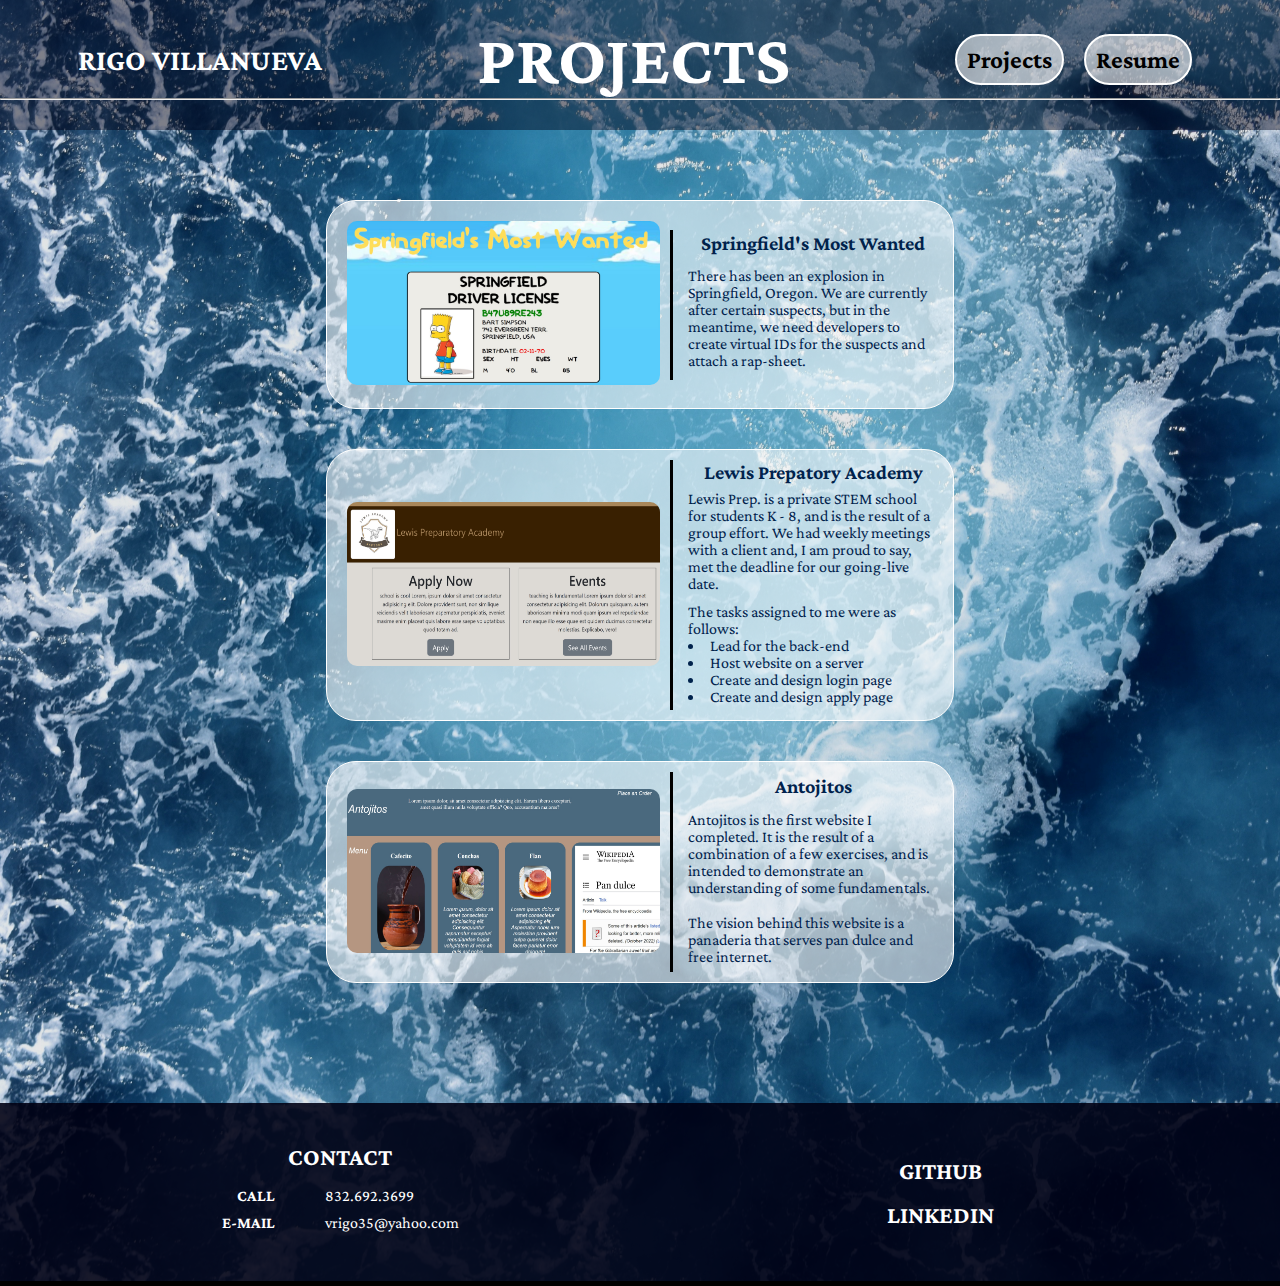
<file: index.html>
<!DOCTYPE html>
<html lang="en">
<head>
    <meta charset="UTF-8">
    <meta http-equiv="X-UA-Compatible" content="IE=edge">
    <meta name="viewport" content="width=device-width, initial-scale=1.0">
    <link href="https://emoji-css.afeld.me/emoji.css" rel="stylesheet">
    <link rel="stylesheet" href="style.css">
    <link rel="icon" type="image/x-icon" href="images/favicon.ico">
    <script src="main.js"></script>
    <title>Rigo Villanueva</title>
</head>
<body>
    <header>
        <div class="heading">
            <h2>RIGO VILLANUEVA</h2>
            <h1>PROJECTS</h1>
            <div class="panel">
                <div class="button" onclick="window.location.href = 'index.html'"><h2>Projects</h2></div>
                <div class="button" onclick="window.location.href = 'https://linkedin.com/in/villanuevarigo'"><h2>Resume</h2></div>
            </div>
        </div>
        <hr>
    </header>           <!--end header-->

    <main>
        <div class="siteCard" onclick="visitSite('https://rvillan1129.github.io/special-giggle/')" id="springfield">
            <div class="site">
                <img src="images/springfield.jpg" alt="springfield MW">
            </div>
            <div class="info">
                <table>
                    <tr>
                        <th>Springfield's Most Wanted</th>
                    </tr>
                    <tr>
                        <td>There has been an explosion in Springfield, Oregon. We are currently after certain suspects, but in the meantime, we need developers to create virtual IDs for the suspects and attach a rap-sheet.</td>
                    </tr>
                </table>
                <p></p>
            </div>
        </div>          <!--end siteCard Springfield-->
        
        <div class="siteCard" onclick="visitSite('https://lewisacademy.000webhostapp.com/')" id="lewis">
            <div class="site">
                <img src="images/lewis.jpg" alt="lewis prep">
            </div>
            <div class="info">
                <table>
                    <tr>
                        <th>Lewis Prepatory Academy</th>
                    </tr>
                    <tr>
                        <td>Lewis Prep. is a private STEM school for students K - 8, and is the result of a group effort. We had weekly meetings with a client and, I am proud to say, met the deadline for our going-live date.</td>
                    </tr>
                    <tr>
                        <td>
                            The tasks assigned to me were as follows:
                            <ul>
                                <li>Lead for the back-end</li>
                                <li>Host website on a server</li>
                                <li>Create and design login page</li>
                                <li>Create and design apply page</li>
                            </ul>
                        </td>
                    </tr>
                </table>
                <p></p>
            </div>
        </div>          <!--end siteCard lewis-->
        
        <div class="siteCard" onclick="visitSite('https://rvillan1129.github.io/antojitos/')">
            <div class="site">
                <img src="images/antojitos.jpg" alt="antojitos">
            </div>
            <div class="info">
                <table>
                    <tr>
                        <th>Antojitos</th>
                    </tr>
                    <tr>
                        <td>Antojitos is the first website I completed. It is the result of a combination of a few exercises, and is intended to demonstrate an understanding of some fundamentals.</td>
                    </tr>
                    <tr>
                        <td>
                            The vision behind this website is a panaderia that serves pan dulce and free internet.
                        </td>
                    </tr>
                </table>
                <p></p>
            </div>
        </div>          <!--end siteCard antojitos-->
    </main>     <!--end main-->
    
    <footer>
        <div class="feet">
            <h2>CONTACT</h2><br>
            <table>
                <tr>
                    <th>CALL</th>
                    <td>832.692.3699</td>
                </tr>
                <tr>
                    <th>E-MAIL</th>
                    <td>vrigo35@yahoo.com</td>
                </tr>
            </table>

        </div>
        <div class="feet">
            <a href="https://github.com/rvillan1129" target="_blank"><h2>GITHUB</h2></a>
            <br>
            <a href="https://linkedin.com/in/villanuevarigo" target="_blank"><h2>LINKEDIN</h2></a>
        </div>
    </footer>
    
</body>
</html>
</file>
<file: style.css>
@import url('https://fonts.googleapis.com/css2?family=Crimson+Pro&family=Roboto:wght@100&display=swap');

@media(min-width: 900px){}          /*here's your break-point  anything under this px gets edited different*/

*{
    margin: 0;
    padding: 0;
}
body{
    /*gradient and url are stacked; if image unavailable, gradient will show; both bg can be seen onload*/
    background-image: url("images/pexels-aaron-ulsh-2860705.jpg");

    background-size: cover;
    background-position: center;
    background-repeat: no-repeat;

    font-family: 'Crimson Pro', serif;
    /* padding: 20px 0 0 0; */
}
ul{
    list-style-position: inside;
}

header{
    background-color: rgba(0, 0, 19.22, 0.5);
    color: #FFFFFF;
    text-align: center;
    padding: 20px 0 30px 0;
}
header h1{
    font-size: 70px;
}
header h2{
    font-size: 30px;
}

.heading{
    display: flex;
    flex-flow: row nowrap;
    justify-content: space-around;
    align-items: center;
}

.panel{
    flex: 0 0 auto;          /* flex grow, flex shrink, flex basis*/
    display: flex;

    color: black;
    /* border: 5px black solid; */   
}
.panel h2{
    font-size: 25px;
}
.button{
    flex: 0 0 auto;          /* flex grow, flex shrink, flex basis*/
    align-self: center;

    background-color: rgba(255, 255, 255, 0.6);
    text-align: center;
    padding: 10px;
    margin: 0 10px 0 10px;
    border: 2px white solid;
    border-radius: 30px;
    
    transition-duration: 0.3s;
    cursor: pointer;
}
.button:hover{
    background-color: rgba(255, 255, 255, 1);
}
    
main {                                      /*holds site cards*/
    display: flex;
    flex-direction: column;
    align-items: center;

    padding: 50px 0 100px 0;
    background: rgba(0, 0, 19.22, 0.1);
    
    /* border: 5px white solid; */
}
.siteCard{
    display: flex;
    flex-flow: row wrap;            /*flex-direction, flex-wrap*/
    justify-content: center;

    background-color: rgba(255, 255, 255, 0.6);
    border-radius: 30px;
    margin: 20px;
    padding: 10px;
    color: #00224C;
    border: 1px #FFFFFF solid;

    transition-duration: 0.2s;

}
.siteCard:hover{
    /* border-radius: 30px; */
    /* border: 5px black solid; */
    background-color: rgba(255, 255, 255, 0.9);
}
.site{
    flex: 0 0 auto;          /* flex grow, flex shrink, flex basis*/
    align-items: center;
    align-self: center;

    padding: 10px;
    text-align: center;
    /* border: 5px white solid; */
}
.site img{
    border-radius: 10px;
    height: 164px;
    width: 313px;
}

.info{
    display: flex;
    flex: 0 0 auto;          /* flex grow, flex shrink, flex basis*/
    align-self: center;

    padding: 0px 5px 0px 15px;

    border-left: 3px black solid;
}
.info table{
    width: 250px;
    height: 200px;
    margin: auto;
    border-collapse: collapse;
    padding: 5px;
}
.info th{
    font-size: 20px;
}
#lewis table{
    height: 250px;
}
#springfield table{
    height: 150px;
}

.resume{
    display: flex;
    flex-flow: column wrap;            /*flex-direction, flex-wrap*/

    background-color: rgba(255, 255, 255, 0.8);
    padding: 25px;
    color: black;
    text-align: left;
    width: 50%;

    border: 3px white solid;
    border-radius: 15px;
}
.resume h2{
    font-size: 30px;
}
.resume strong{
    font-size: 17px;
}


footer{
    display: flex;
    flex-flow: row wrap;

    /* background-color: #000031; */
    background: rgba(0, 0, 19.22, 0.9);
    border-bottom: 5px black solid;
    color: white;
    padding: 40px;
}
footer a:link{
    color: white;
    text-decoration: none;
    transition-duration: 0.4s;
}
footer a:visited{
    color: white;
    text-decoration: none;
    transition-duration: 0.4s;
}
footer a:hover{
    color: grey;
}
footer a:active{
    color: white;
}

.feet{
    flex: 1;
    align-self: center;

    text-align: center;
    /* border: 5px red solid; */
}
.feet table{
    margin: auto;
    border-collapse: collapse;
}
.feet td{   
    text-align: left;
    padding-left: 50px;
    padding-bottom: 10px;
}
.feet th{
    text-align: right;
    padding-bottom: 10px;
}
</file>
